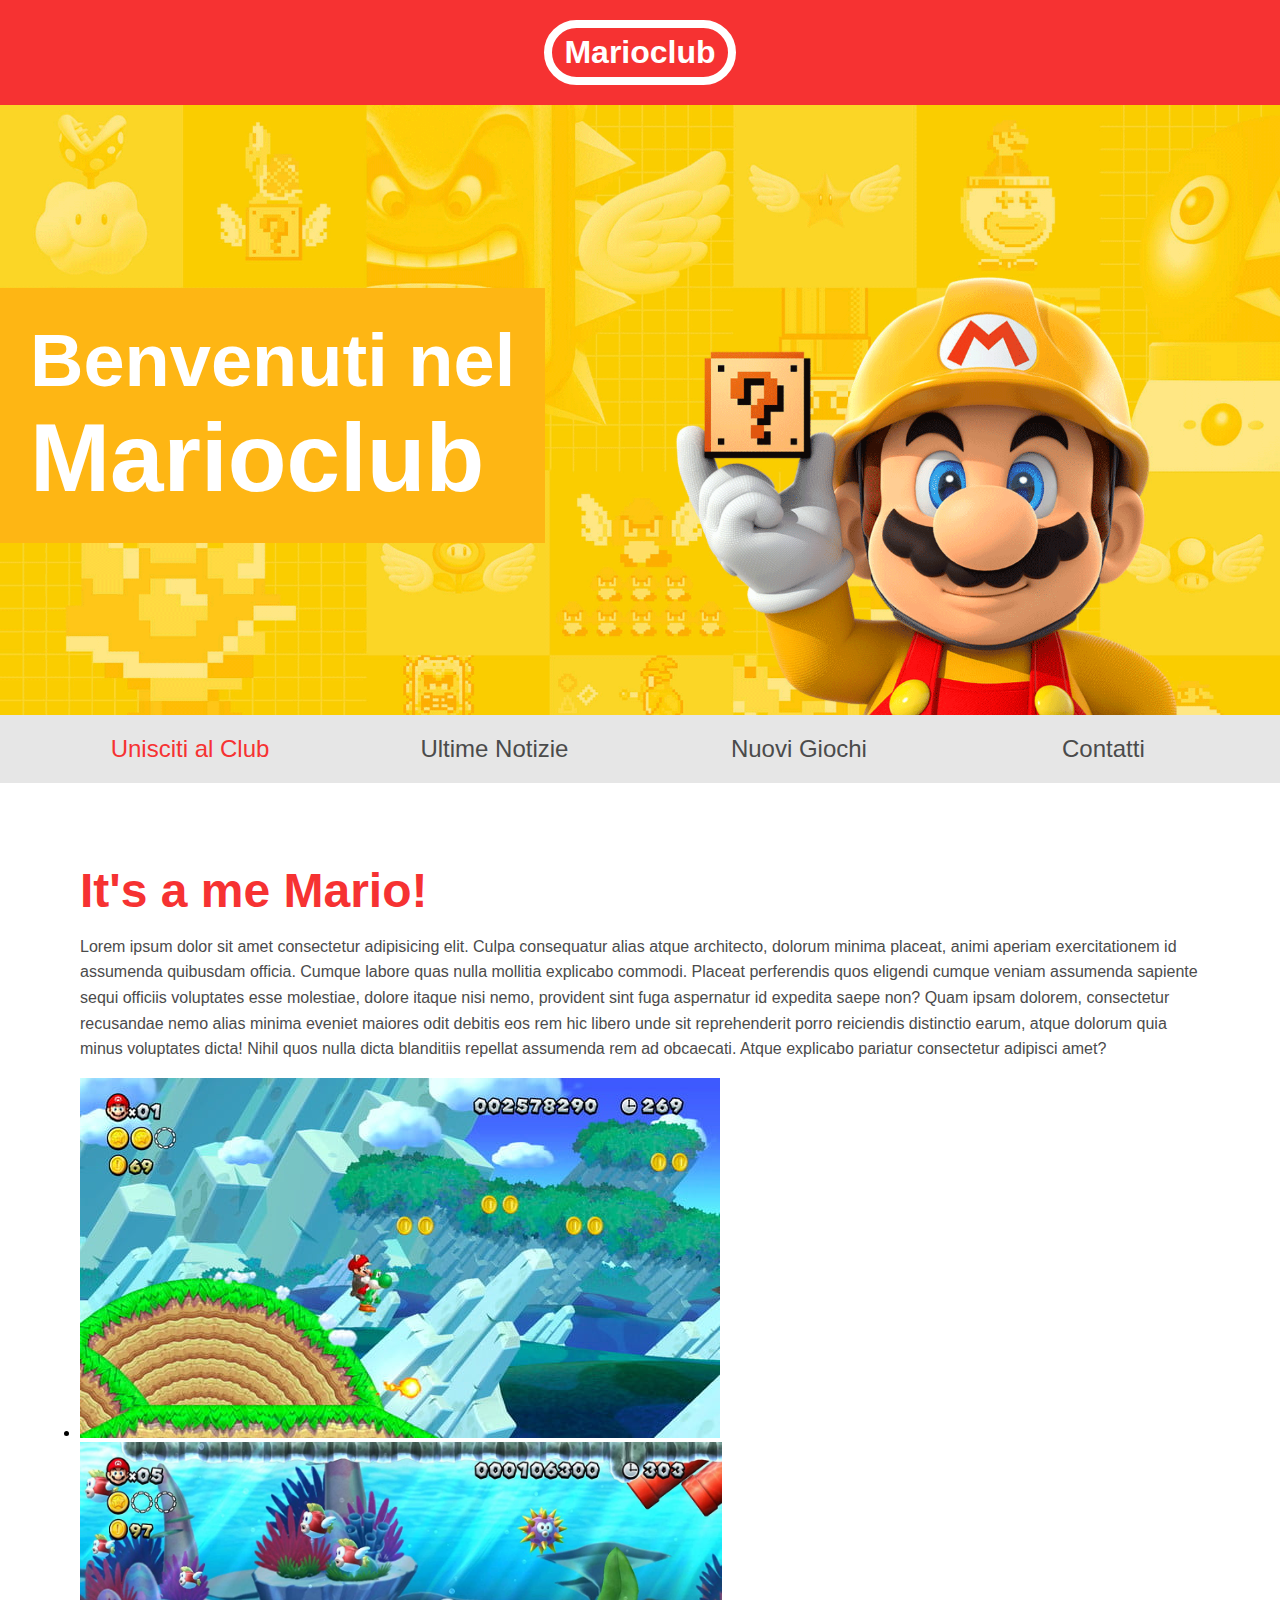
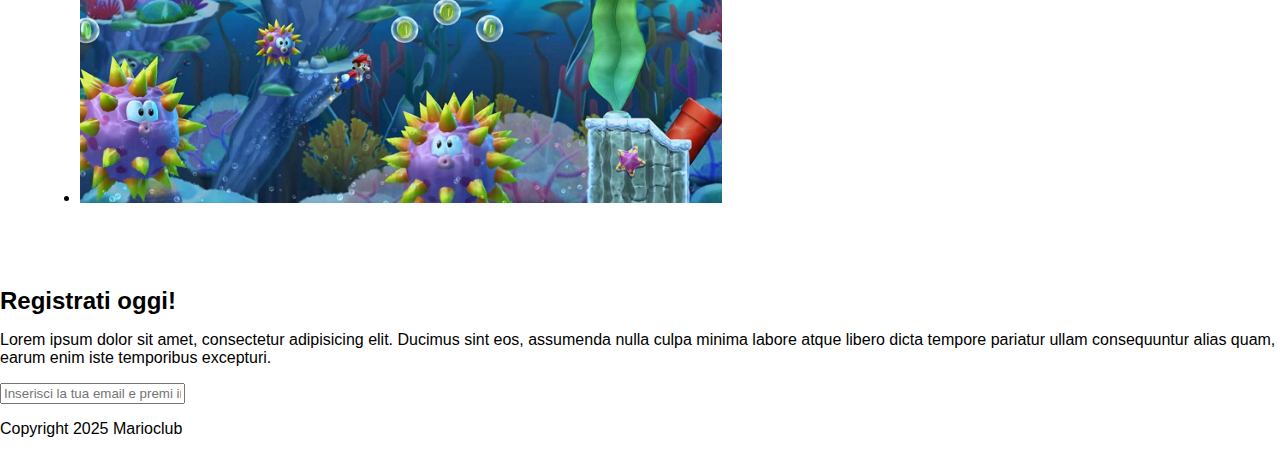
<file: _esempio-sito/index.html>
<!DOCTYPE html>
<html lang="it">
<head>
    <meta charset="UTF-8">
    <meta name="viewport" content="width=device-width, initial-scale=1.0">
    <title>Marioclub</title>

    <link rel="stylesheet" href="css/style.css">
</head>
<body>
    
    <!-- HEADER contiene il titolo della pagina, il menù di navigazione e tutto ciò che viene ripetuto all'inizio di ogni pagina del sito -->
    <header>
        <h1>Marioclub</h1>
    </header>

    <section class="banner">
        <img src="img/banner.png" alt="Banner di benvenuto in Marioclub">

        <div class="welcome">
            <h2>Benvenuti nel <br> <span>Marioclub</span></h2>
        </div>
    </section>

    <!-- NAV contiene ciò che permette all'utente di navigare il sito o la pagina -->
    <nav class="main-nav">
        <ul>
            <li>
                <a href="#!" class="join">Unisciti al Club</a>
            </li>
            <li>
                <a href="#!">Ultime Notizie</a>
            </li>
            <li>
                <a href="#!">Nuovi Giochi</a>
            </li>
            <li>
                <a href="#!">Contatti</a>
            </li>
        </ul>
    </nav>

    <!-- MAIN contiene il contenuto principale della pagina e unico a essa -->
    <main>
        <article>
            <h2>It's a me Mario!</h2>

            <p>
                Lorem ipsum dolor sit amet consectetur adipisicing elit. Culpa consequatur alias atque architecto, dolorum minima placeat, animi aperiam exercitationem id assumenda quibusdam officia. Cumque labore quas nulla mollitia explicabo commodi. Placeat perferendis quos eligendi cumque veniam assumenda sapiente sequi officiis voluptates esse molestiae, dolore itaque nisi nemo, provident sint fuga aspernatur id expedita saepe non? Quam ipsam dolorem, consectetur recusandae nemo alias minima eveniet maiores odit debitis eos rem hic libero unde sit reprehenderit porro reiciendis distinctio earum, atque dolorum quia minus voluptates dicta! Nihil quos nulla dicta blanditiis repellat assumenda rem ad obcaecati. Atque explicabo pariatur consectetur adipisci amet?
            </p>
        </article>

        <ul>
            <li>
                <img src="img/thumb-1.png" alt="Thumbnail di Mario 1">
            </li>
            <li>
                <img src="img/thumb-2.png" alt="Thumbnail di Mario 2">
            </li>
        </ul>
    </main>

    <section class="signup">
        <h2>Registrati oggi!</h2>

        <p>
            Lorem ipsum dolor sit amet, consectetur adipisicing elit. Ducimus sint eos, assumenda nulla culpa minima labore atque libero dicta tempore pariatur ullam consequuntur alias quam, earum enim iste temporibus excepturi.
        </p>

        <form>
            <input type="email" name="email" placeholder="Inserisci la tua email e premi invio" required>
        </form>
    </section>

    <footer>
        <p>
            Copyright 2025 Marioclub
        </p>
    </footer>
    
</body>
</html>
</file>
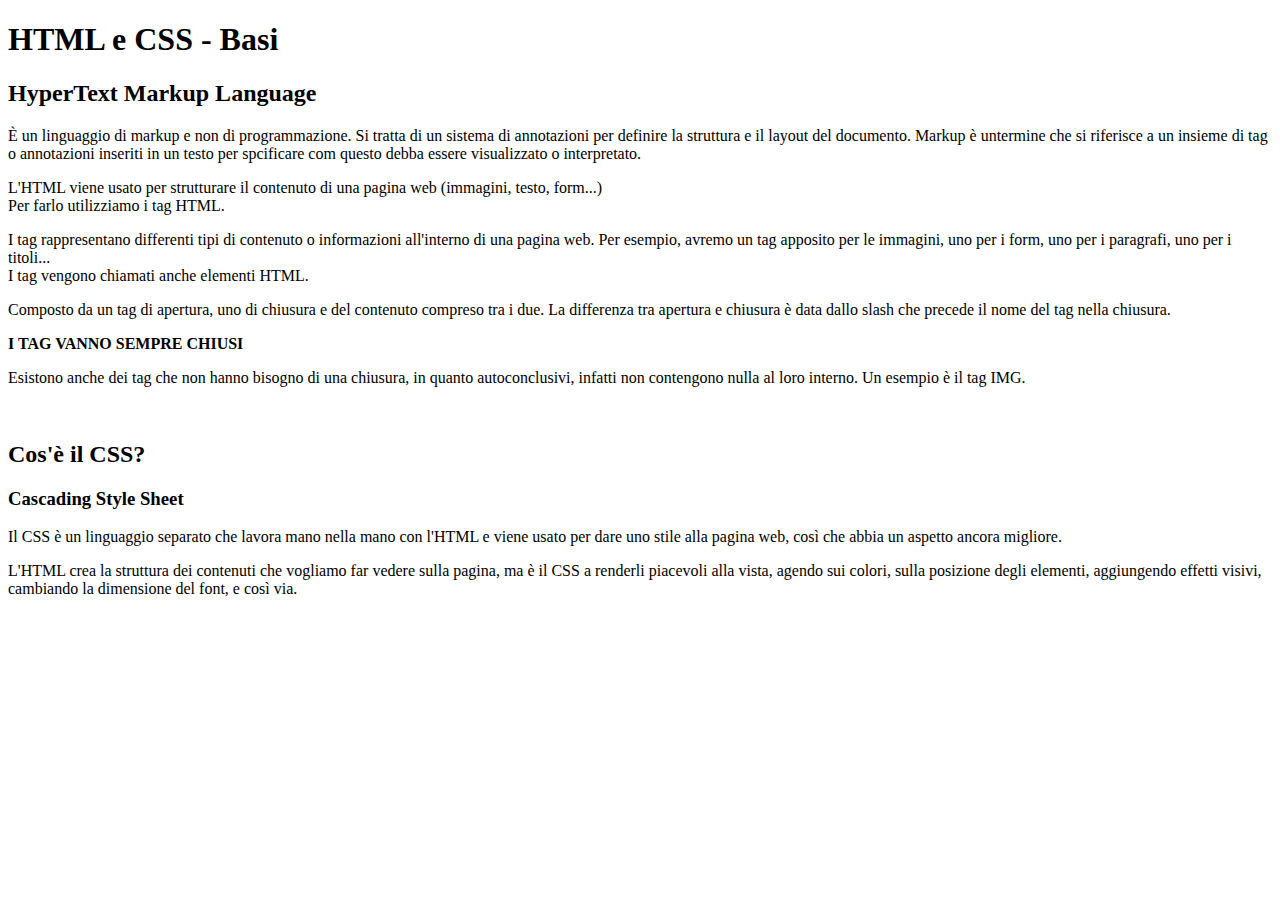
<file: 01-basi/01-intro.html>
<!-- Il tag DOCTYPE definisce il documento come un file HTML, così che il browser possa interpretarlo -->
<!DOCTYPE html>
<!-- Il tag HTML è il nostro "root tag" che contiene tutto il documento -->
<html lang="it">
    <!-- Il tag HEAD contiene tutta una serie di tag che servono a fornire informazioni aggiuntive sul sito, come meta-dati o il titolo della pagina. Tutto ciò che viene riportato all'interno della HEAD del documento non verrà visualizzato sulla pagina nel browser -->
    <head>
        <meta charset="UTF-8">
        <meta name="viewport" content="width=device-width, initial-scale=1.0">
        <title>HTML & CSS - Basi 01 - Intro</title>
    </head>

    <!-- Il tag BODY contiene tutto ciò che verrà visualizzato dagli utenti che visitano la nostra pagina web -->
    <body>
  
        <h1>HTML e CSS - Basi</h1>

        <h2>HyperText Markup Language</h2>

        <p>
            È un linguaggio di markup e non di programmazione. Si tratta di un sistema di annotazioni per definire la struttura e il layout del documento. Markup è untermine che si riferisce a un insieme di tag o annotazioni inseriti in un testo per spcificare com questo debba essere visualizzato o interpretato.
        </p>

        <p>
            L'HTML viene usato per strutturare il contenuto di una pagina web (immagini, testo, form...) <br>
            Per farlo utilizziamo i tag HTML.
        </p>

        <p>
            I tag rappresentano differenti tipi di contenuto o informazioni all'interno di una pagina web. Per esempio, avremo un tag apposito per le immagini, uno per i form, uno per i paragrafi, uno per i titoli...  <br>
            I tag vengono chiamati anche elementi HTML.
        </p>
    

        <!-- <h1>Questo è un tag H1, che rappresenta il titolo principale della pagina</h1> -->

        <p>
            Composto da un tag di apertura, uno di chiusura e del contenuto compreso tra i due. La differenza tra apertura e chiusura è data dallo slash che precede il nome del tag nella chiusura.
        </p>

        <p>
            <strong>I TAG VANNO SEMPRE CHIUSI</strong>
        </p>

        <p>
            Esistono anche dei tag che non hanno bisogno di una chiusura, in quanto autoconclusivi, infatti non contengono nulla al loro interno.
            Un esempio è il tag IMG.
        </p>

        <img>

        <h2>Cos'è il CSS?</h2>

        <h3>Cascading Style Sheet</h3>

        <p>
            Il CSS è un linguaggio separato che lavora mano nella mano con l'HTML e viene usato per dare uno stile alla pagina web, così che abbia un aspetto ancora migliore.
        </p>

        <p>
            L'HTML crea la struttura dei contenuti che vogliamo far vedere sulla pagina, ma è il CSS a renderli piacevoli alla vista, agendo sui colori, sulla posizione degli elementi, aggiungendo effetti visivi, cambiando la dimensione del font, e così via.
        </p>

    </body>
</html>
</file>
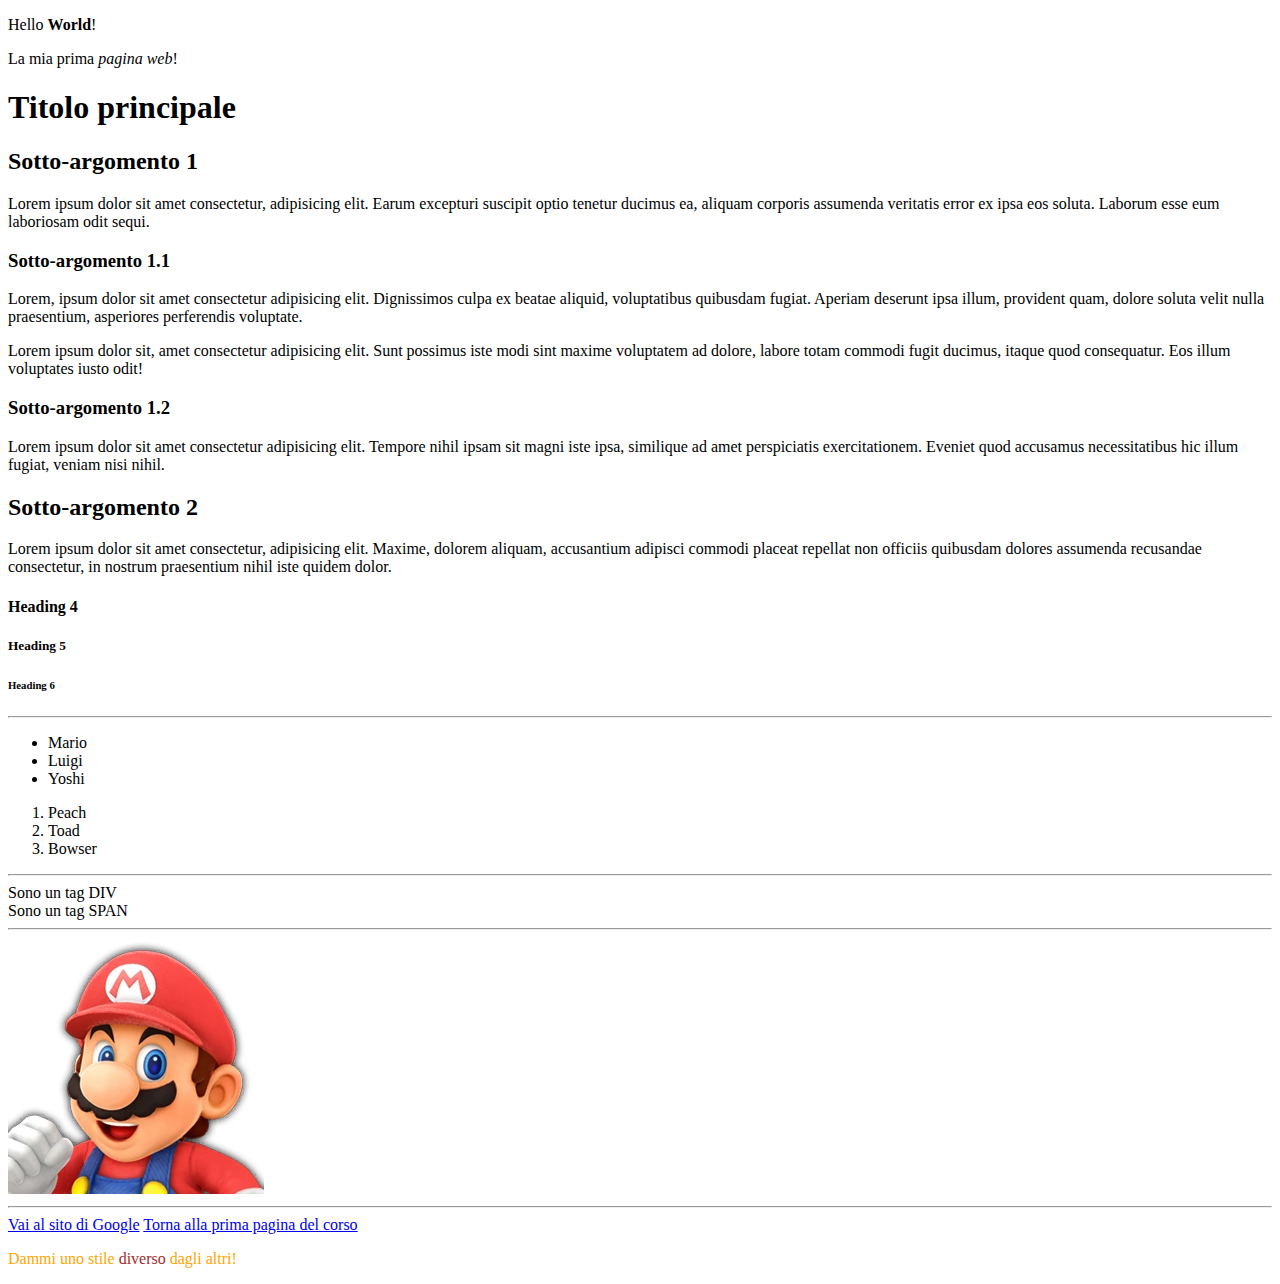
<file: 01-basi/02-basi-html.html>
<!DOCTYPE html>
<html lang="it">
<head>
    <meta charset="UTF-8">
    <meta name="viewport" content="width=device-width, initial-scale=1.0">
    <title>HTML & CSS - Basi 02 - Basi di HTML</title>
</head>
<body>

    <p>
        <!-- Il tag STRONG rende porzioni di testo in grassetto e comunica al browser che si tratta di una parte importante del contenuto -->
        Hello <strong>World</strong>!
    </p>

    <p>
        <!-- Il tag EM enfatizza una porzione di testo rendendola in corsivo -->
        La mia prima <em>pagina web</em>!
    </p>

    <!--
        Abbiamo a disposizione 6 tag per i titoli. Si chiamano Headings e i tag sono: h1, h2, h3, h4, h5, h6.

        Hanno un valore semantico decrescente, quindi il tag H1 conterrà il titolo principale della pagina e ce ne può essere solo uno.

        I contenuti saranno divisi all'interno della pagina e ogni porzione avrà il suo titolo che spiegherà di cosa parla. Questo titolo sarà un H2. 

        Se all'interno delle macro-porzioni di contenuto ci sarà bisogno di suddividere ancora, allora potremo usare gli H3 per indicare le sotto-porzioni.

        E così via, anche se h4, h5 e h6 non vengono quasi mai utilizzati.

        È importante utilizzare gli Heading secondo il loro valore semantico e non il loro aspetto sulla pagina, per quello ci sarà il CSS a occuparsene.
    -->

    <h1>Titolo principale</h1>

    <h2>Sotto-argomento 1</h2>

    <p>
        Lorem ipsum dolor sit amet consectetur, adipisicing elit. Earum excepturi suscipit optio tenetur ducimus ea, aliquam corporis assumenda veritatis error ex ipsa eos soluta. Laborum esse eum laboriosam odit sequi.
    </p>

    <h3>Sotto-argomento 1.1</h3>

    <p>
        Lorem, ipsum dolor sit amet consectetur adipisicing elit. Dignissimos culpa ex beatae aliquid, voluptatibus quibusdam fugiat. Aperiam deserunt ipsa illum, provident quam, dolore soluta velit nulla praesentium, asperiores perferendis voluptate.
    </p>

    <p>
        Lorem ipsum dolor sit, amet consectetur adipisicing elit. Sunt possimus iste modi sint maxime voluptatem ad dolore, labore totam commodi fugit ducimus, itaque quod consequatur. Eos illum voluptates iusto odit!
    </p>

    <h3>Sotto-argomento 1.2</h3>

    <p>
        Lorem ipsum dolor sit amet consectetur adipisicing elit. Tempore nihil ipsam sit magni iste ipsa, similique ad amet perspiciatis exercitationem. Eveniet quod accusamus necessitatibus hic illum fugiat, veniam nisi nihil.
    </p>

    <h2>Sotto-argomento 2</h2>

    <p>
        Lorem ipsum dolor sit amet consectetur, adipisicing elit. Maxime, dolorem aliquam, accusantium adipisci commodi placeat repellat non officiis quibusdam dolores assumenda recusandae consectetur, in nostrum praesentium nihil iste quidem dolor.
    </p>

    <h4>Heading 4</h4>
    <h5>Heading 5</h5>
    <h6>Heading 6</h6>

    <!-- Il tag HR, Horizontal Rule, è un tag autoconclusivo che crea una riga divisoria -->
    <hr>

    <!--
        Liste ordinate e non ordinate.
        È possibile creare liste puntate o numerate utilizzando i corretti tag HTML.

        Questi sono UL o OL, rispettivamente Unordered List e Ordered List. Comunicano al browser che ciò che contengono è una lista. Ogni elemento della lista viene contenuto all'interno di tag LI, List Item, e gli LI sono gli unici tag accettati come figli diretti di UL e OL.
    -->

    <ul>
        <li>Mario</li>
        <li>Luigi</li>
        <li>Yoshi</li>
    </ul>

    <ol>
        <li>Peach</li>
        <li>Toad</li>
        <li>Bowser</li>
    </ol>

    <hr>

    <!--
        Il tag DIV, probabilmente il più usato.
        Si tratta di un contenitore generico che divide il contenuto in sezioni o per raggruppare elementi che ha senso accostare tra loro.
        Viene utilizzato molto per creare layout in combinazione col CSS.
        Non hanno un effetto visivo.
    -->

    <div>
        Sono un tag DIV
    </div>

    <!--
        Il tag SPAN è simile a un DIV, ma non si comporta nella stessa maniera.
        Viene utilizzato per aggiungere CSS (o JavaScript) a una porzione di testo o ad altri elementi.
    -->

    <span>Sono un tag SPAN</span>

    <hr>

    <!--
        Il tag IMG è un tag autoconclusivo che permette di visualizzare un'immagine all'interno della pagina web.

        Per dire al browser quale immagine debba essere renderizzata, dobbiamo usare un attributo.

        Gli attributi sono un qualcosa che si aggiunge all'interno del tag di apertura, nelle parentesi angolari, per fornire al browser informazioni aggiuntive sull'elemento.

        Assegnando al tag IMG un attributo src (source) possiamo dire al browser dove andare a trovare l'immagine che deve renderizzare sulla pagina.

        Sarebbe bene usare anche l'attributo alt (ALTernative text) che fornisce una descrizione testuale dell'immagine. Questa serve in caso l'immagine non possa essere renderizzata e, ancora più importante, a essere riconosciuta da lettori di pagine web per ipovedenti.
    -->

    <img src="img/super-mario.webp" alt="Icona di Super Mario">

    <hr>

    <!--
        Un altro tipo di tag che necessita di attributi è il tag A (Àncora). Questi tag servono a creare link a altre pagine o altri siti.

        Il tag A ha bisogo dell'attributo href (Hyperlink Reference) il cui valore indica la pagina o il sito a cui il link deve puntare.

        Sarebbe bene utilizzare anche l'attributo title, che riporta un messaggio per l'utente che indica dove si andrà a finire cliccando sul link.

        Infine, se il link punta a un sito esterno, conviene sempre usare l'attributo target, assegnando un valore di _blank, in modo da far aprei il sito esterno in una nuova tab del browser. In questo modo non perdiamo l'utente che si trova sul nostro sito.
    -->

    <a href="https://www.google.com" target="_blank" title="Vai al sito di Google">Vai al sito di Google</a>
    <a href="01-intro.html" title="Vai alla prima lezione">Torna alla prima pagina del corso</a>

    <!-- Anche se sconsigliatissimo,è possibile utilizzare l'attributo style per dare uno stile all'elemento. All'interno di questo attributo si può scrivere in CSS tutte le regole che vogliamo assegnare all'elemento -->

    <p style="color: orange;">
        Dammi uno stile <span style="color: brown;">diverso</span> dagli altri!
    </p>
    
</body>
</html>
</file>
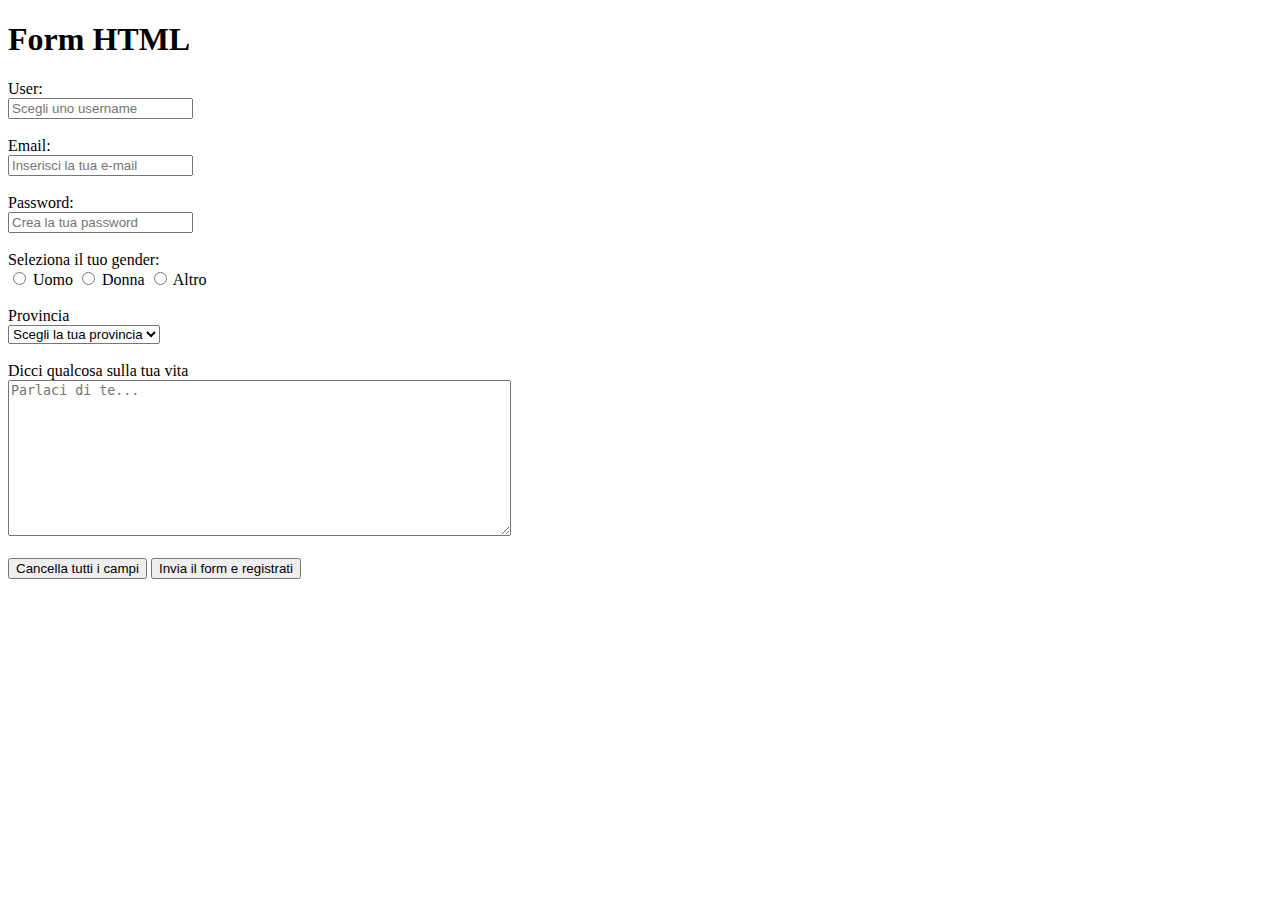
<file: 01-basi/03-form.html>
<!DOCTYPE html>
<html lang="it">
<head>
    <meta charset="UTF-8">
    <meta name="viewport" content="width=device-width, initial-scale=1.0">
    <title>HTML & CSS - Basi 03 - Form HTML</title>
</head>
<body>

    <!--
        I form vengono utilizzati per ottenere informazioni dall'utente, che sia per permettergli di fare il login o la registrazione al sito, o per contattare i proprietari del sito, o un form di ricerca dove possiamo chiedere all'utente i parametri della sua ricerca.

        per questo un form è composto da una serie di campi di input nei quali l'utente può inserire le informazioni. In base al tipo di informazione richiesta, servirà un tipo di campo di input specifico che stabiliremo tramite l'attributo type.
    -->

    <h1>Form HTML</h1>

    <!-- L'attributo action nel tag FORM serve a dire al browser cosa fare una volta che l'utente invia le informazioni -->
    <form>

        <!--
            I tag INPUT sono autoconclusivi e hanno sempre l'attributo type per indicare il genere di dato che ci aspettiamo dall'utente. Per esempio text, che è il più generico e si aspetta una stringa di testo di qualsiasi tipo.

            Di solito si assegna un id per poter legare un input alla sua etichetta.
            È buona norma utilizzare i tag LABEL per etichettare i campi di input, così che il browser e soprattutto l'utente sappiano che tipo di dato ci aspettiamo venga inserito. Nell' attributo for della LABEL si inserisce l'id dell'input che descrive.

            L'attributo name ha uno scopo simile all'id, ma viene anche utilizzato nel momento in cui il form viene inviato e un file php, per esempio, prende questi dati e li processa riconoscendoli grazie all'attributo name.
            In HTML il name di un input serve anche a raggruppare parti di un form. Un esempio possono essere le checkbox o i radio button.
            
            https://www.w3schools.com/html/html_form_input_types.asp
        -->
        
        <label for="username">User:</label> <br>
        <input type="text" id="username" name="username" placeholder="Scegli uno username" required> <br><br>

        <label for="email">Email:</label> <br>
        <input type="email" name="email" id="email" placeholder="Inserisci la tua e-mail" required> <br><br>

        <label for="password">Password:</label> <br>
        <input type="password" name="password" id="password" placeholder="Crea la tua password" required> <br><br>

        <span>Seleziona il tuo gender:</span> <br>
        <input type="radio" name="gender" id="opzione1" value="uomo">
        <label for="opzione1">Uomo</label>
        <input type="radio" name="gender" id="opzione2" value="donna">
        <label for="opzione2">Donna</label>
        <input type="radio" name="gender" id="opzione3" value="altro">
        <label for="opzione3">Altro</label>

        <br><br>

        <label for="provincia">Provincia</label> <br>
        <select name="provincia" id="provincia">
            <option>Scegli la tua provincia</option>
            <option value="to">TO</option>
            <option value="mi">MI</option>
            <option value="roma">Roma</option>
        </select>

        <br><br>

        <label for="bio">Dicci qualcosa sulla tua vita</label> <br>
        <textarea name="bio" id="bio" cols="60" rows="10" placeholder="Parlaci di te..."></textarea>

        <br><br>

        <input type="reset" value="Cancella tutti i campi">
        <input type="submit" value="Invia il form e registrati">
    </form>
    
</body>
</html>
</file>
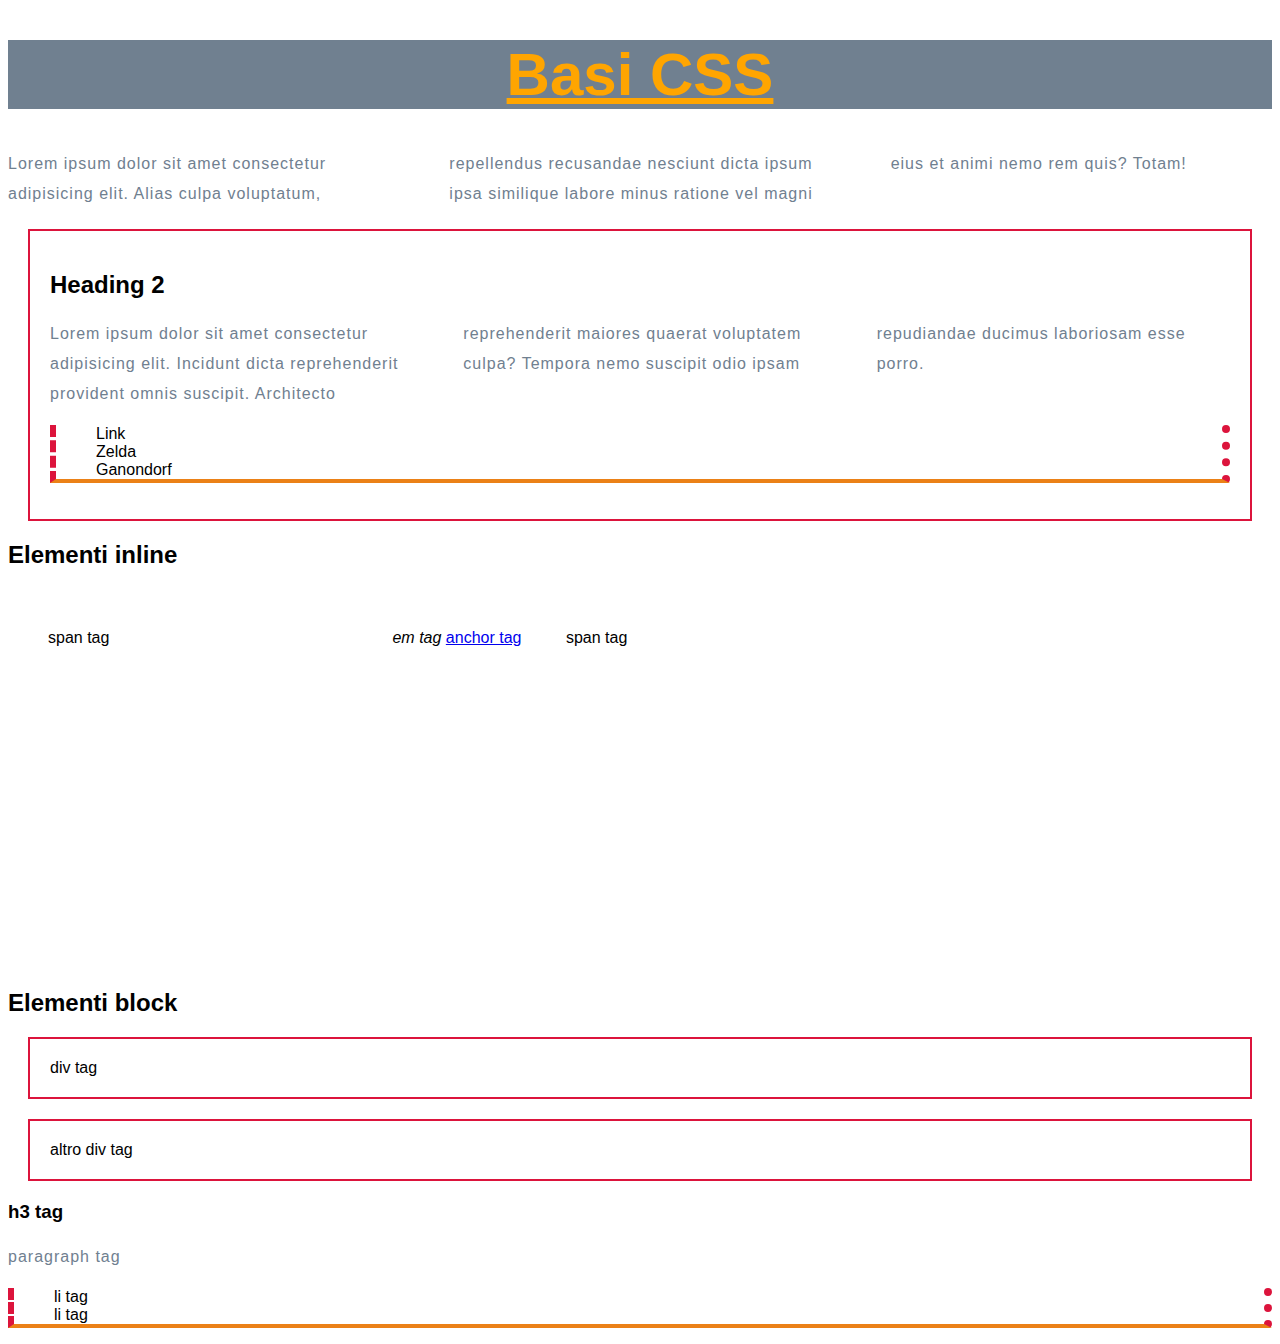
<file: 02-stile-pagine/01-basi-css.html>
<!DOCTYPE html>
<html lang="it">
<head>
    <meta charset="UTF-8">
    <meta name="viewport" content="width=device-width, initial-scale=1.0">
    <title>HTML & CSS - Stile Pagine 01 - Basi CSS</title>

    <!-- Aggiungo del CSS con un tag STYLE -->
    <!-- <style>
        body {
            background-color: #323232;
        }

        h1 {
            color: orange;
        }

        p {
            color: white;
        }
    </style> -->

    <!-- Collego a questa pagina HTML un foglio di stile esterno da cui prendere tutte le regole CSS -->
    <link rel="stylesheet" href="css/style.css">
</head>
<body>

    <!--
        Se l'HTML serve a creare la struttura di una pagina web, il CSS si occupa di renderla presentabile.
        Per farlo utilizziamo un foglio di stile (stylesheet), ovvero un documento che contiene una lista di regole CSS che assegnano uno stile ai nostri elementi HTML.

        Un set di regole CSS ha questo aspetto:

        div {
            color: red;
            margin: 20px;
        }

        li {
            font-weight: bold;
        }

        Ogni set è composto da:
            - Selettore -> permette di definire quali elementi devono essere stilizzati (es.: div o li).
            - Parentesi graffe -> contengono tutte le regole di stile che gli elementi selezionati devono avere.
            - Dichiarazione -> è una coppia chiave/valore che definisce come debba essere stilizzato l'elemento selezionato. Composta da:
                - Proprietà: rappresenta l'aspetto che si desidera modificare
                - Valore: indica come deve essere modificata la proprietà. I valori possono essere colori, dimensioni, unità di misura, ecc.

        Ci sono 3 modi per aggiungere dello stile all'HTML:
            - Con un tag STYLE direttamente nell'HTML (sconsigliato)
            - Con un foglio di stile separato
            - Direttamente sull'elemento interessato con la proprietà style (sconsigliato)
    -->

    <h1>Basi CSS</h1>

    <p>
        Lorem ipsum dolor sit amet consectetur adipisicing elit. Alias culpa voluptatum, repellendus recusandae nesciunt dicta ipsum ipsa similique labore minus ratione vel magni eius et animi nemo rem quis? Totam!
    </p>

    <div>
        <h2>Heading 2</h2>

        <p>
            Lorem ipsum dolor sit amet consectetur adipisicing elit. Incidunt dicta reprehenderit provident omnis suscipit. Architecto reprehenderit maiores quaerat voluptatem culpa? Tempora nemo suscipit odio ipsam repudiandae ducimus laboriosam esse porro.
        </p>

        <ul>
            <li>Link</li>
            <li>Zelda</li>
            <li>Ganondorf</li>
        </ul>
    </div>

    <h2>Elementi inline</h2>

    <span>span tag</span>
    <em>em tag</em>
    <a href="#!">anchor tag</a>
    <span>span tag</span>

    <h2>Elementi block</h2>

    <div>div tag</div>
    <div>altro div tag</div>
    <h3>h3 tag</h3>
    <p>paragraph tag</p>
    <ul>
        <li>li tag</li>
        <li>li tag</li>
    </ul>
    
</body>
</html>
</file>
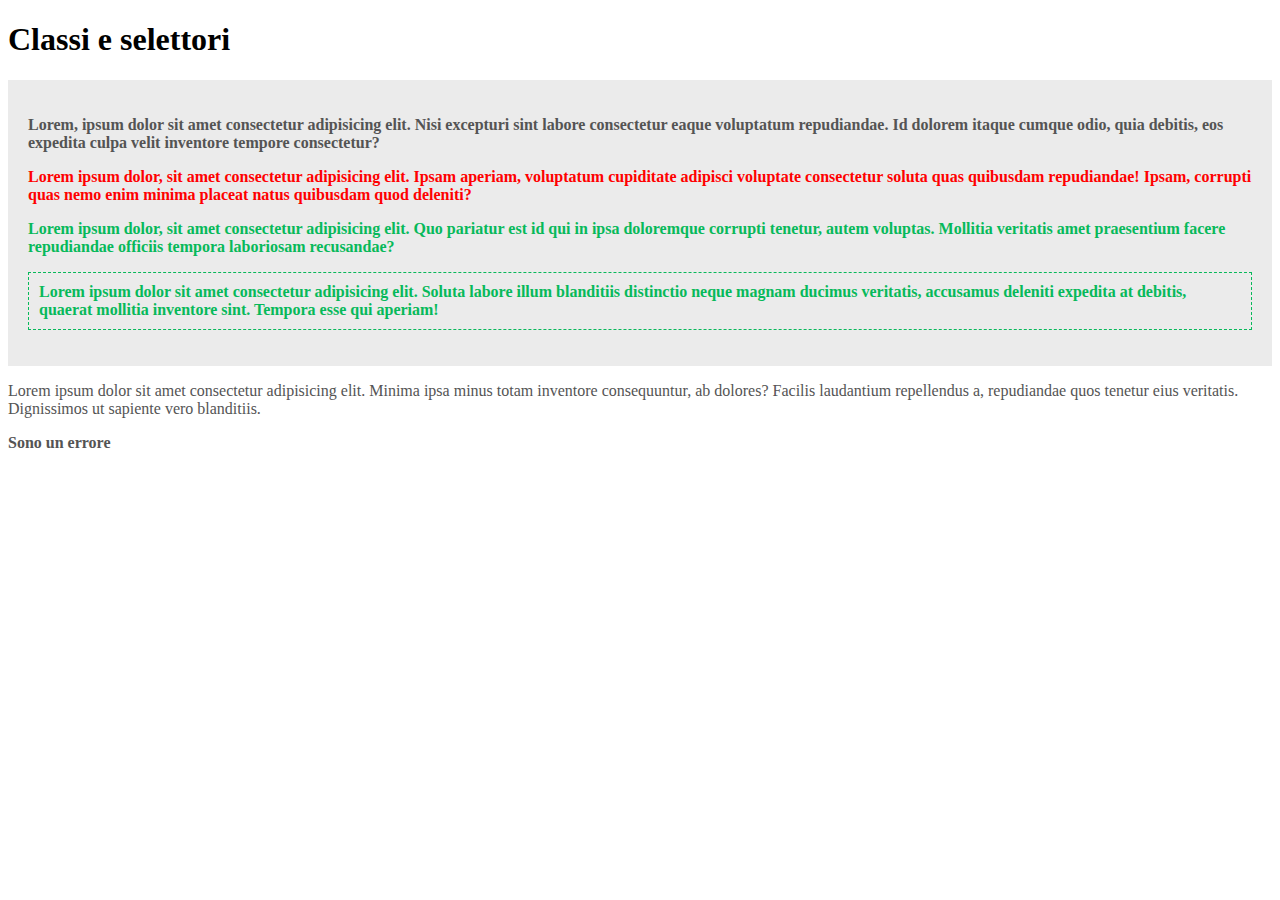
<file: 02-stile-pagine/02-classi-selettori.html>
<!DOCTYPE html>
<html lang="it">
<head>
    <meta charset="UTF-8">
    <meta name="viewport" content="width=device-width, initial-scale=1.0">
    <title>HTML & CSS - Stile Pagine 02 - Classi e selettori</title>

    <link rel="stylesheet" href="css/02-classi-selettori.css">
</head>
<body>

    <h1>Classi e selettori</h1>

    <div id="content">
    
        <p>
            Lorem, ipsum dolor sit amet consectetur adipisicing elit. Nisi excepturi sint labore consectetur eaque voluptatum repudiandae. Id dolorem itaque cumque odio, quia debitis, eos expedita culpa velit inventore tempore consectetur?
        </p>

        <p class="error">
            Lorem ipsum dolor, sit amet consectetur adipisicing elit. Ipsam aperiam, voluptatum cupiditate adipisci voluptate consectetur soluta quas quibusdam repudiandae! Ipsam, corrupti quas nemo enim minima placeat natus quibusdam quod deleniti?
        </p>

        <p class="success">
            Lorem ipsum dolor, sit amet consectetur adipisicing elit. Quo pariatur est id qui in ipsa doloremque corrupti tenetur, autem voluptas. Mollitia veritatis amet praesentium facere repudiandae officiis tempora laboriosam recusandae?
        </p>

        <!-- Posso aggiungere quante classi voglio a un elemento, basta separarle con uno spazio -->
        <p class="success feedback">
            Lorem ipsum dolor sit amet consectetur adipisicing elit. Soluta labore illum blanditiis distinctio neque magnam ducimus veritatis, accusamus deleniti expedita at debitis, quaerat mollitia inventore sint. Tempora esse qui aperiam!
        </p>

    </div>

    <p>
        Lorem ipsum dolor sit amet consectetur adipisicing elit. Minima ipsa minus totam inventore consequuntur, ab dolores? Facilis laudantium repellendus a, repudiandae quos tenetur eius veritatis. Dignissimos ut sapiente vero blanditiis.
    </p>

    <div class="error">
        <p>Sono un errore</p>
    </div>
    
</body>
</html>
</file>
<file: _esempio-sito/css/style.css>
* {
    box-sizing: border-box;
}

body,
ul,
li,
h1,
h2,
a {
   margin: 0;
   padding: 0;
   font-family: "Arial", sans-serif;
}

body {
    padding-top: 105px;
}

header {
    background-color: #f63232;
    padding: 20px;
    text-align: center;
    /* vogliamo la header fissa in cima anche mentre scrolliamo */
    position: fixed;
    width: 100%;
    top: 0;
    left: 0;
    z-index: 1;
}

header h1 {
    color: #fff;
    border: 8px solid #fff;
    display: inline-block;
    padding: 6px 12px;
    border-radius: 36px;
}

.banner {
    position: relative;
}

.banner img {
    /* Facciamo in modo che l'immagine sia larga al massimo quanto il suo contenitore */
    max-width: 100%;
    display: block;
}

.welcome {
    position: absolute;
    /* Non possiamo usare valori assoluti espressi per esempio in pixel, altrimenti l'elemento non si comporta come vorremmo in tutte le risoluzioni */
    top: 30%;
    left: 0;

    color: white;
    background-color: #feb614;
    padding: 30px;
}

.banner h2 {
    font-size: 74px;
}

.banner h2 span {
    /* l'unità di misura em prende il valore che l'elemento eredita dal genitore e lo moltiplica per il valore che gli assegniamo */
    font-size: 1.3em;
}

.main-nav {
    /* vogliamo che una volta raggiunto il nav con lo scroll della pagina, questo si appiccichi all'header e segua lo scrolling */
    position: sticky;
    top: 105px;

    background-color: #e6e6e6;
    padding: 20px;
}

.main-nav ul {
    max-width: 1200px;
    margin: 0 auto;
    white-space: nowrap;
}

.main-nav li {
    list-style-type: none;
    display: inline-block;
    width: 25%;
    font-size: 24px;
    text-align: center;
}

.main-nav li a {
    text-decoration: none;
    color: #4b4b4b;
}

.main-nav li a.join {
    color: #f63232;
}

main {
    max-width: 100%;
    width: 1200px;
    margin: 80px auto;
    padding: 0 40px;
}

article h2 {
    color: #f63232;
    font-size: 48px;
}

article p {
    line-height: 1.6em;
    color: #4b4b4b;
}
</file>
<file: 02-stile-pagine/css/style.css>
body {
    /* permette di scegliere la font family del testo */
    font-family: Arial, Helvetica, sans-serif;
}

h1 {
    /* colora il testo */
    color: orange;

    /* colora lo sfondo */
    background-color: slategray;

    /* determina la grandezza del font */
    font-size: 60px;
    
    /* assegna una decorazione al testo e ha dei valori prestabiliti */
    text-decoration: underline;

    /* permette di allineare il testo */
    text-align: center;
}

p {
    color: slategray;

    /* determina lo spazio verticale tra le righe di un testo (interlinea) */
    line-height: 30px;

    /* determina lo spazio tra ogni singola lettera di un testo */
    letter-spacing: 1px;

    /* suddivide il contenuto in colonne */
    column-count: 3;

    /* imposta la quantità di spazio tra le colonne */
    column-gap: 60px;
}

ul {
    /* impostare un bordo attorno all'elemento */
    /* border-width: 4px;
    border-color: crimson;
    border-style: solid; */

    /* tutte queste proprietà possono essere abbreviate in un'unica proprietà (shorthand) */
    /* border: 4px solid crimson; */

    /* possiamo aggiugnere un bordo solo a un lao dell'elemento */
    border-bottom: 4px solid #eb8117;
    border-left: 6px dashed #dc143c;
    border-right: 8px dotted crimson;
}

li {
    /* per gestire l' aspetto dei puntini di ogni elemento della lista */
    list-style-type: none;
}

/* --------------------------- COLORI - CODICI HEX -------------------------- */
/*
    Finora abbiamo usato delle parole chiave per assegnare determinati colori, ma possiamo utilizzare i codici hex per essere più precisi e usare esattamente il colore che vogliamo, che magari non è disponibile tra quelli offerti da CSS.

    I codici hex sono formati da un cancelletto e una stringa alfanumerica di 6 caratteri (es.: #42f4f1). Le 3 coppie di caratteri fanno riferimanto ai 3 canali dei colori primari RGB (rosso, verde, blu), quindi i primi due caratteri gestiranno il rosso, quelli dopo il verde e gli ultimi il blu, risultando in un colore specifico.

    Nero: #000000
    Bianco: #FFFFFF
*/

/* -------------------- ELEMENTI BLOCK E ELEMENTI INLINE -------------------- */
/*
    Abbiamo visto che l'HTML è composto da elementi diversi, alcuni sono elementi block e altri sono elementi inline. La differenza sta nel come vengono visualizzati sulla pagina e quanto spazio occupano:

        - Elementi block = occupano l'intera larghezza disponibile, mandando "a capo" gli elementi che seguono, iniziano su una nuova riga e possono contenere altri elementi block e inline. 
        Esempi: <p>, <div>, <h1>, <ul>, <li>.

        - Elementi inline = occupano solo la larghezza necessaria per il loro conenuto e non iniziano su una nuova riga e possono contenere solo altri elementi inline.
        Esempi: <span>, <a>, <strong>, <img>, <em>
*/

/* span {
    display: block;
}

div {
    display: inline;
} */

/* ---------------------------- MARGIN E PADDING ---------------------------- */
/*
    Margin e padding sono due proprietà CSS che controllano lo spazio attorno e all'interno degli elementi.

    MARGIN
    Il margin è lo spazio esterno di un elemento. Si tratta dell'area che separa un elemento dagli altri elementi circostanti. I margini non hanno colore e non influenzano le dimensioni dell'elemento, ma creano spazio attorno a esso.

    PADDING
    Il padding è lo spazio interno di un elemento. Si  tratta dell'area che separa il contenuto dell'elemento (come testo o immagini) dai bordi dell'elemento stesso. A differenza del margin, il padding influisce sulle dimensioni complessive dell'elemento.
*/

div {
    border: 2px solid crimson;
    /* margin-top: 20px;
    margin-right: 20px;
    margin-bottom: 20px;
    margin-left: 20px; */
    margin: 20px;
    padding: 20px;
}

span {
    margin: 20px;
    padding: 20px;
    width: 300px;
    height: 300px;
}

/* ------------------------------ INLINE BLOCK ------------------------------ */
/*
    Gli elementi inline-block combinano caratteristiche sia degli elementi inline che degli elementi block.

    Si comportano come elementi inline, quindi possono essere posizionati uno accanto all'altro, ma possono avere larghezza e altezza definite.
    In più supportano le proprietà di margin e padding, quindi possiamo aggiungere spazio attorno e all'interno degli elementi.
    Non iniziano su una nuova riga, a meno che non ci sia spazio sufficiente nella riga corrente.
*/
span {
    display: inline-block;
}
</file>
<file: 02-stile-pagine/css/02-classi-selettori.css>
/*
    Abbiamo visto i selettori di tipo, ovvero i selettori che vengono utilizzati per selezionare e applicare stili a tutti gli elementi di un determinato tipo (o tag) all'interno dell'HTML.
*/
/* Tutti i tag P dei documenti HTML a cui questo foglio e collegato avranno questo colore del testo */
p {
    color: #545454;
}

/*
    Se volessimo prendere un singolo P specifico per dargli degli stili a parte?
    Possiamo assegnargli una classe con l'attributo class="" e richiamarla nel foglio di stile con il nome che abbiamo deciso preceduto da un punto.

    Assegno al P che mi interessa la classe error e da CSS la richiamo per dire che TUTTI gli elementi che posseggono questa classe dovranno avere queste regole.

    Questo fa in modo che si possa definire lo stile di un componente, come un bottone, una volta sola e utilizzarlo quante volte vogliamo.
*/
/* .error {
    color: red;
} */

/*
    Se invece volessimo selezionare solo i paragrafi con la classe error, dovremmo fare un selettore più specifico.
*/
p.error {
    color: red;
}

p.success {
    color: #07b95a;
}

p.success.feedback {
    border: 1px dashed #07b95a;
    padding: 10px;
}

/*
    L'attributo id a sua volta può essere utilizzato come selettore CSS (uno solo, visto che l'id è univoco).
    Converrebbe evitare di usarli in CSS, perché vengono usati spesso per JavaScript, in più hanno una specificità più forte di quella delle classi, quindi le regole ad essi assegnate sono più difficili da sovrascrivere.

    Il selettore di id è simile a quello delle classi, ma al posto del punto ha un cancelletto.
*/
#content {
    background-color: #ebebeb;
    padding: 20px;
}

/*
    Possiamo essere ancora più specifici sfruttando i selettori di discendenza. Possiamo selezionare gli elementi figli di un elemento genitore.

    Volendo selezionare solo i P all'interno di un elemento DIV, selezioniamo il genitore e poi selezioniamo quali figli ci interessano, separando genitore e figli con uno spazio.
*/
/* Tutti i paragrafi contenuti dentro un DIV */
div p {
    font-weight: bold;
}
</file>
